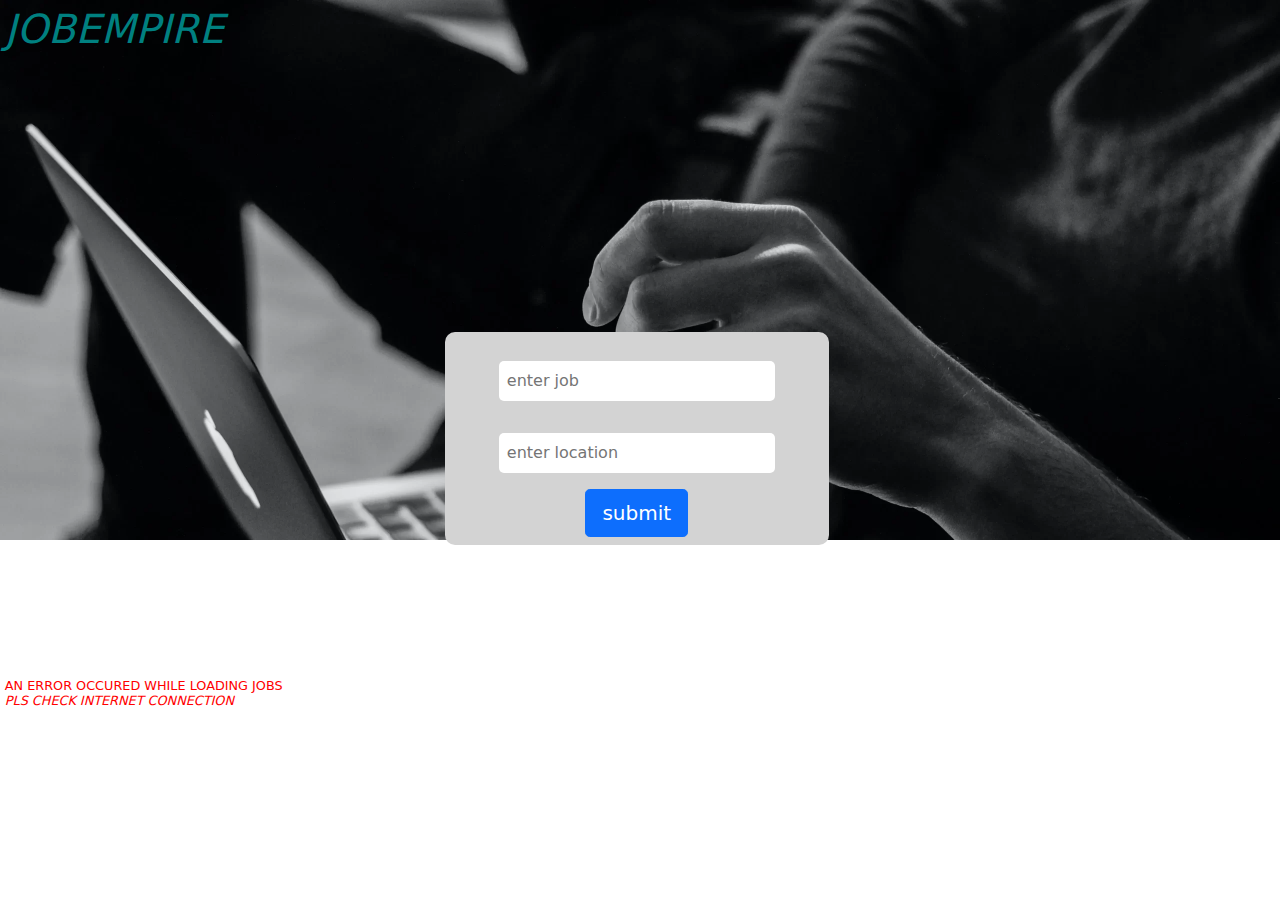
<file: JobWebsite/index.html>
<!DOCTYPE html>
<html lang="en">
<head>
    <meta charset="UTF-8">
    <title>job-Empire</title>
    <meta name="veiwport" width="device-width" initial-scale ="1">
    <link rel="stylesheet" href="style.css">
     <link rel="stylesheet" href="bootstrap-5.0.2-dist/css/bootstrap.min.css">
     <link rel="icon" href="img/image.webp"> 
</head>
<body>
    <main id="main">
        <header class="slide-in">
            <nav>
                <h1 class="slide-in">  jobempire</h1>
            </nav>           
         <form class="form">
             <h2 id="warning" class="warning"></h2>
             <div class="flex">
  <input type="search" class="input" id="userData" placeholder="enter job">
  <input type="text" class="input" id="userLocation" placeholder="enter location">
<button  class="btn btn-primary btn-lg" id="btn" onclick="getUserJob()" type="button">submit</button>
</div>
         </form>
         </header>
         <div id="results">
          <div class="spinner-grow text-primary why" role="status">
         <span class="visually-hidden">Loading...</span>
         </div>
         
         </div>
<h2 id="error" class="warning"></h2>
     <script src="script.js"></script>
     <script src="bootstrap-5.0.2-dist/js/bootstrap.min.js"></script>
  </body>
</file>
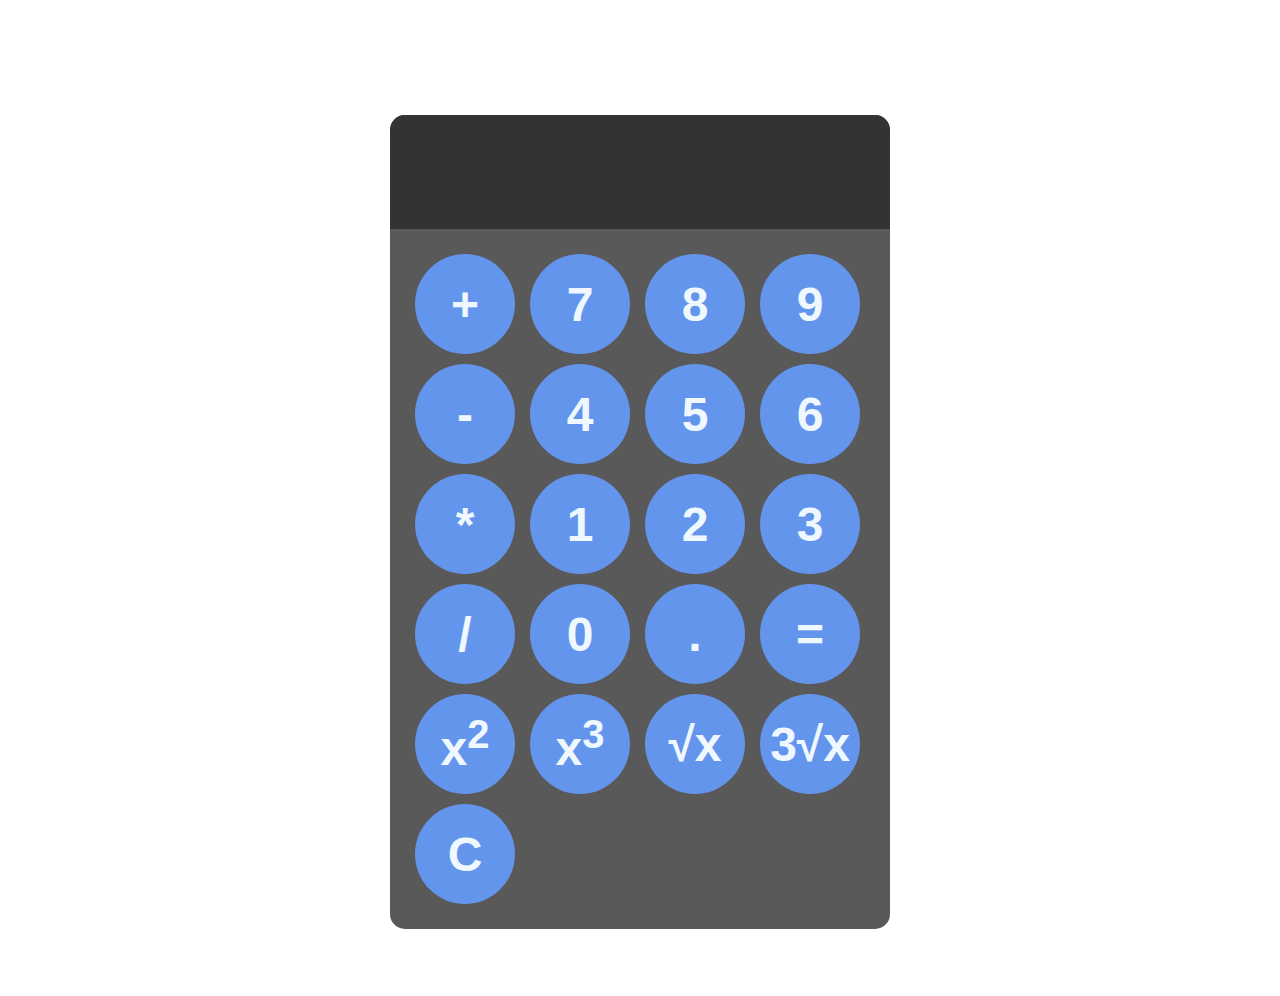
<file: js/CALCULATOR/INDEX.HTML>
<!DOCTYPE html>
<html lang="en">
<head>
    <meta charset="UTF-8">
    <meta http-equiv="X-UA-Compatible" content="IE=edge">
    <meta name="viewport" content="width=device-width, initial-scale=1.0">
    <title>Document</title>
    <link rel="stylesheet" href="style.css">
</head>
<body>
    <div id="calculator">
        <input id="display" readonly>
        <div id="keys">
           <button onclick="appendToDisplay('+')">+</button>
           <button onclick="appendToDisplay('7')">7</button>
           <button onclick="appendToDisplay('8')">8</button>
           <button onclick="appendToDisplay('9')">9</button>
           <button onclick="appendToDisplay('-')">-</button>
           <button onclick="appendToDisplay('4')">4</button>
           <button onclick="appendToDisplay('5')">5</button>
           <button onclick="appendToDisplay('6')">6</button>
           <button onclick="appendToDisplay('*')">*</button>
           <button onclick="appendToDisplay('1')">1</button>
           <button onclick="appendToDisplay('2')">2</button>
           <button onclick="appendToDisplay('3')">3</button>
           <button onclick="appendToDisplay('/')">/</button>
           <button onclick="appendToDisplay('0')">0</button>
           <button onclick="appendToDisplay('.')">.</button>
           <button onclick="calculate()">=</button>
           <button onclick="square()">x<sup>2</sup></button>
           <button onclick="cube()">x<sup>3</sup></button>
           <button onclick="squared()">&Sqrt;x</button>
           <button onclick="cubed()">3&Sqrt;x</button>
           <button onclick="clearDisplay()">C</button>
        </div>
    </div>
    <script src="script.js"></script>
</body>
</html>
</file>
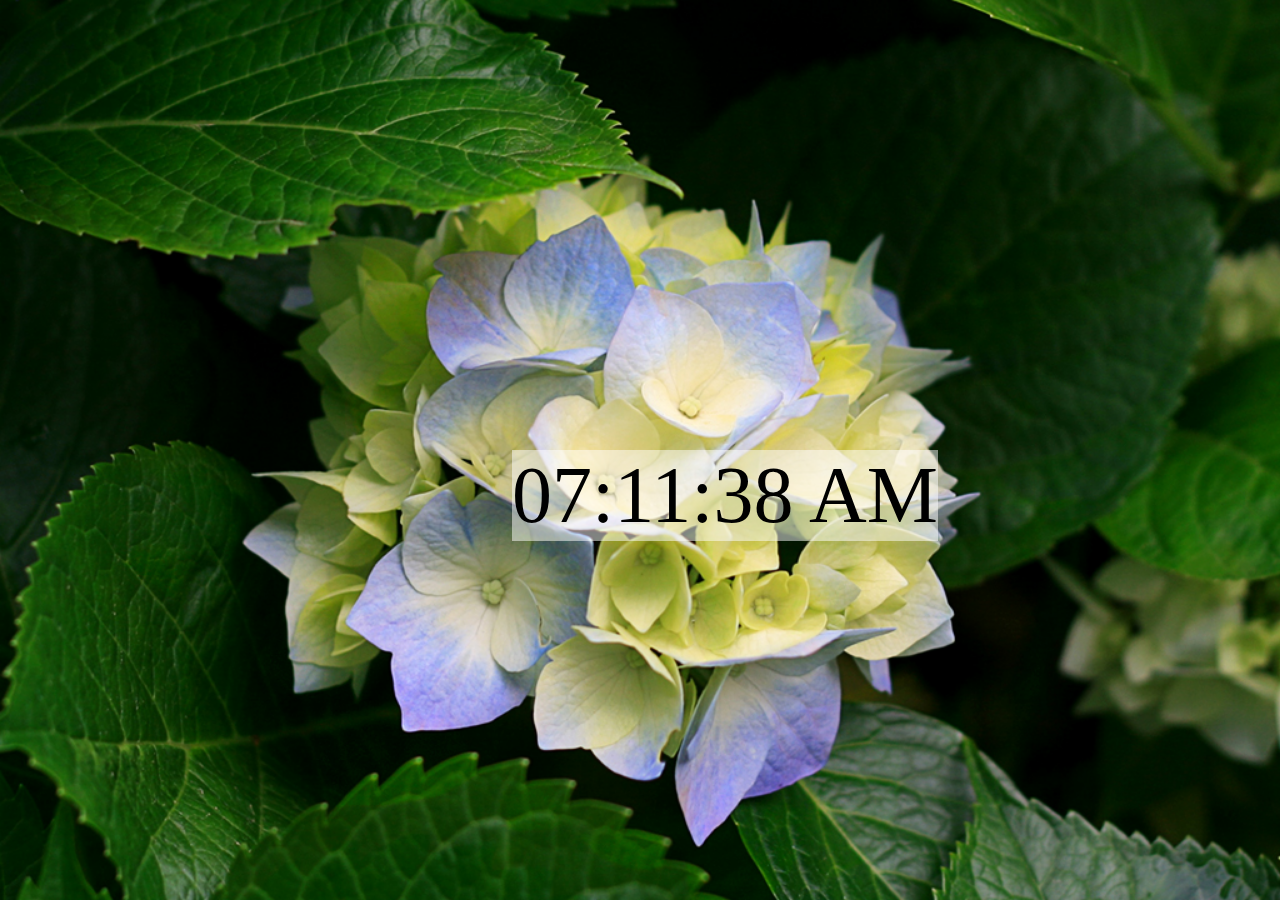
<file: js/digital clock/index.html>
<!DOCTYPE html>
<html lang="en">
<head>
    <meta charset="UTF-8">
    <meta http-equiv="X-UA-Compatible" content="IE=edge">
    <meta name="viewport" content="width=device-width, initial-scale=1.0">
    <title>Document</title>
    <link rel="stylesheet" href="style.css">
</head>
<body>
    <div id="clock-container">
        <div id="clock">00:00:00</div>
    </div>
    <script src="script.js"></script>
</body>
</html>
</file>
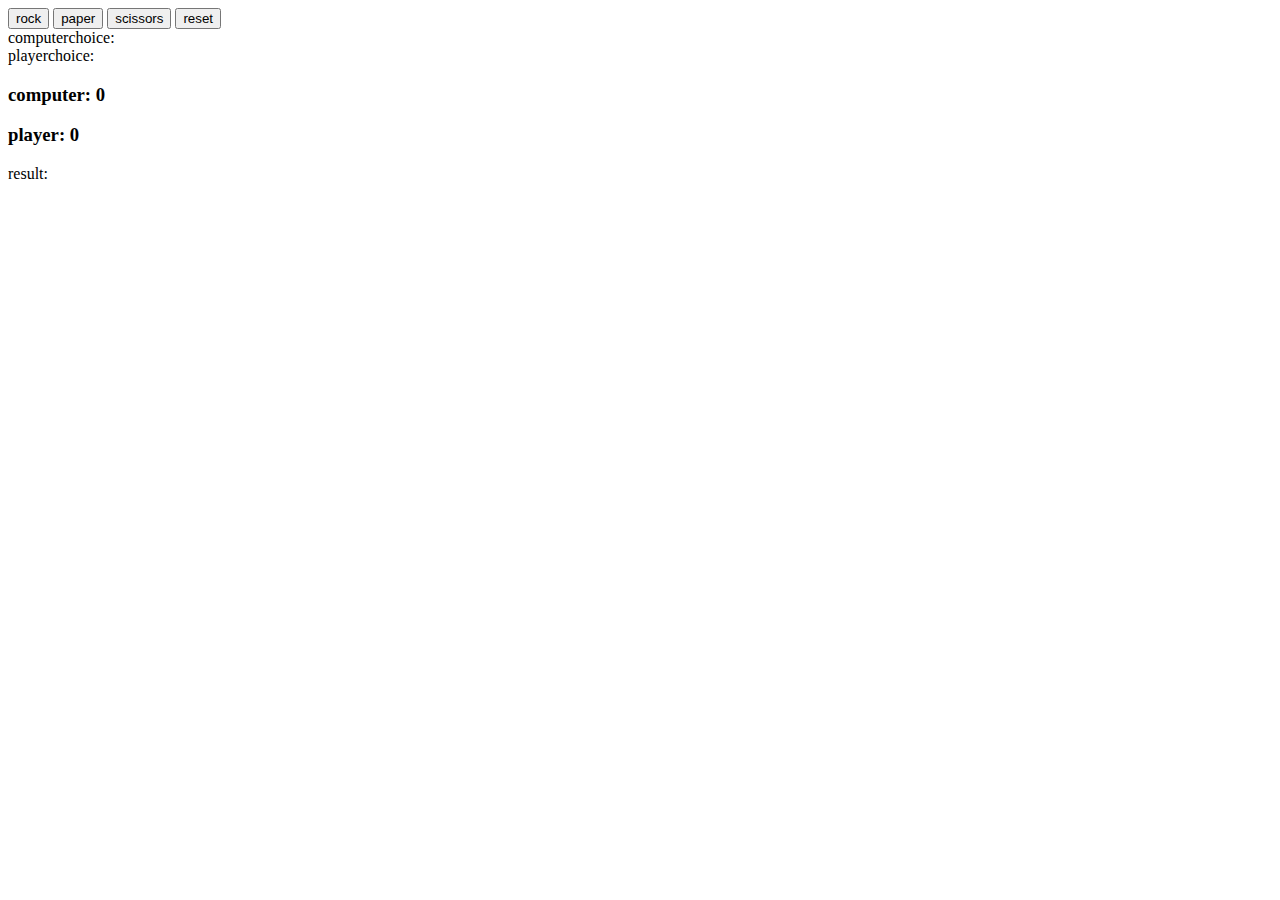
<file: js/rock-paper-scissors/index.html>
<!DOCTYPE html>
<html lang="en">
<head>
    <meta charset="UTF-8">
    <meta http-equiv="X-UA-Compatible" content="IE=edge">
    <meta name="viewport" content="width=device-width, initial-scale=1.0">
    <title>Document</title>
    <link rel="stylesheet" href="style.css">
</head>
<body>
    <div id="RSP">
       <button onclick="playGame('rock')">rock</button>
       <button  onclick="playGame('paper')">paper</button>
       <button  onclick="playGame('scissors')">scissors</button>
       <button  onclick="reset()">reset</button>
    </div>
    <div id="computerChoice">computerchoice:</div>
    <div id="playerChoice">playerchoice:</div>
 
    <div>
        <h3 id="computerScore">computer: 0</h3>
        <h3 id="playerScore">player: 0</h3>
    </div>

    <div id="result"><p>result: </p></div>
    <script src="script.js"></script>
</body>
</html>
</file>
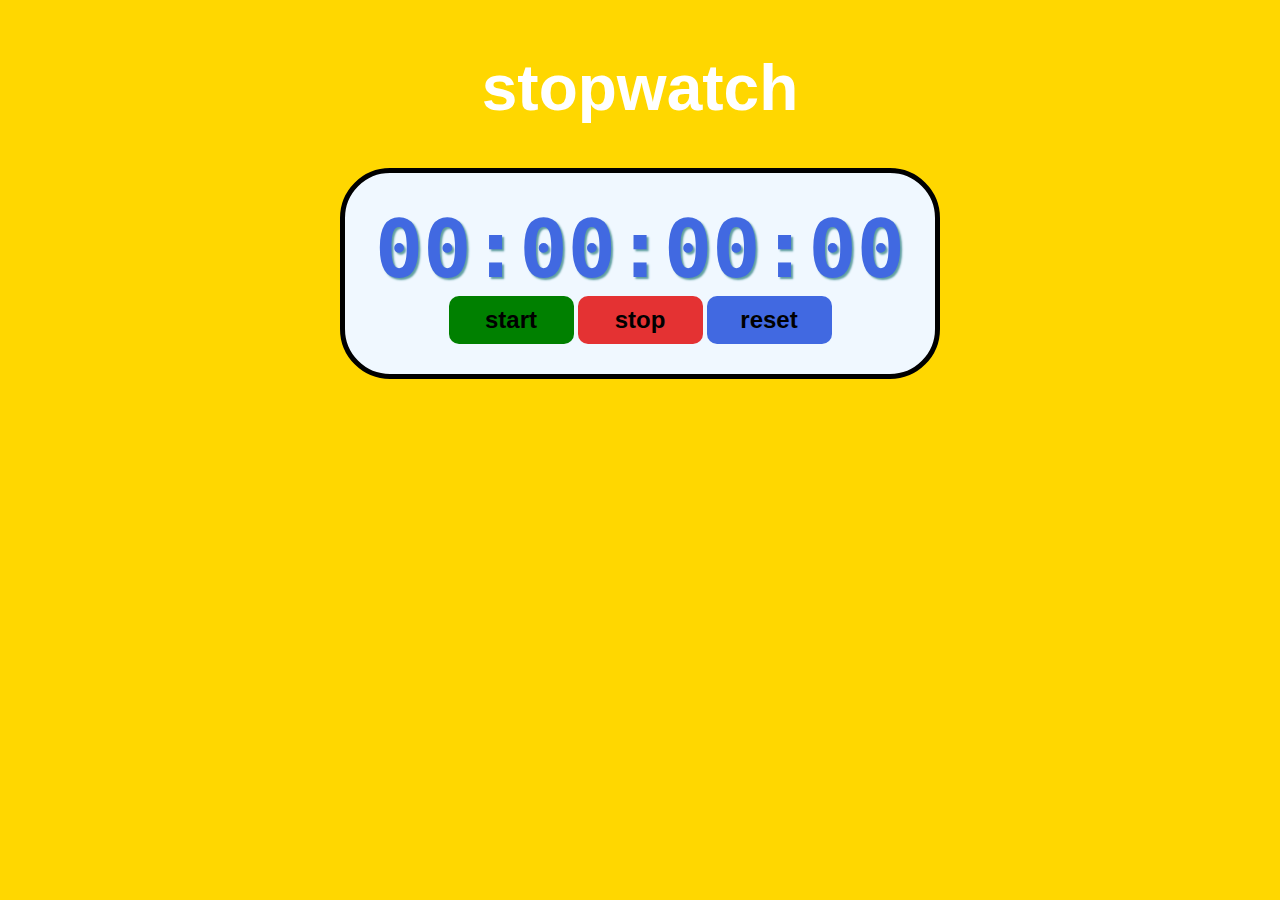
<file: js/stopWatch/index.html>
<!DOCTYPE html>
<html lang="en">
<head>
    <meta charset="UTF-8">
    <meta http-equiv="X-UA-Compatible" content="IE=edge">
    <meta name="viewport" content="width=device-width, initial-scale=1.0">
    <title>Document</title>
    <link rel="stylesheet" href="style.css">
</head>
<body>
   <h1 id="myH1">stopwatch</h1>
   <div id="container">
     <div id="display">
       00:00:00:00
     </div>
     <div id="control">
          <button id="startBtn" onclick="start()">start</button> 
          <button id="stopBtn" onclick="stop()">stop</button> 
          <button id="restartBtn" onclick="reset()">reset</button> 
    </div>
   </div>
    <script src="script.js"></script> 
</body>
</html>
</file>
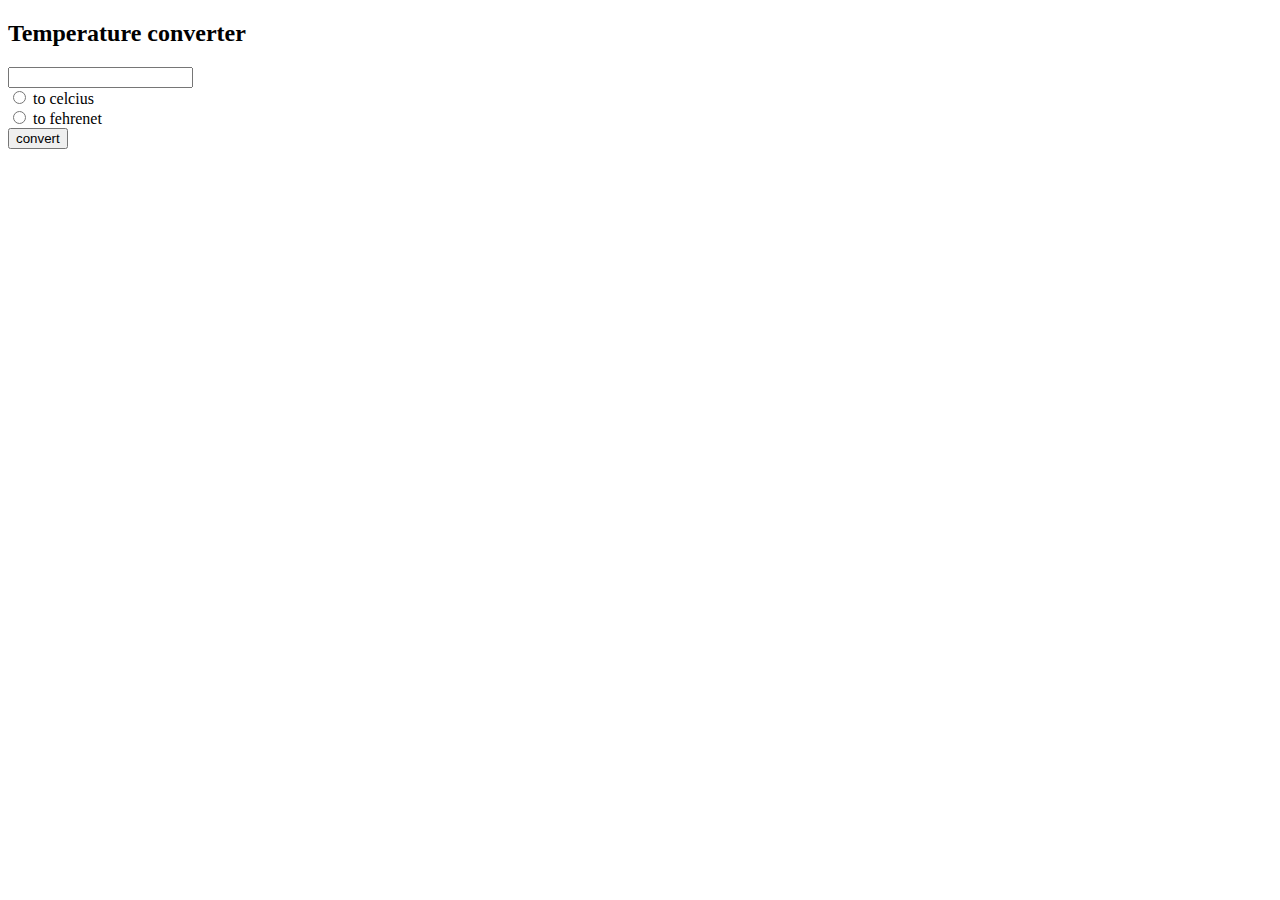
<file: js/tempconverter/text.html>
<!DOCTYPE html>
<html lang="en">
<head>
    <meta charset="UTF-8">
    <meta http-equiv="X-UA-Compatible" content="IE=edge">
    <meta name="viewport" content="width=device-width, initial-scale=1.0">
    <title>Document</title>
</head>
<body>
    <h2 id="total">Temperature converter</h2>
    <h3 id="convertedtemp"></h3>
    <input type="text" id="textbox" name="temp">
    <br>
    <input type="radio" id="tocelcius" name="temp">
    <label for="tocelcius">to celcius</label>
    <br>
    <input type="radio" id="tofehrenet" name="temp">
    <label for="tofehrenet">to fehrenet</label>
    <br>
    <button onclick="convert()">convert</button>
   <script src="script.js"></script>
</body>
</html>
</file>
<file: JobWebsite/style.css>
*{
    margin: 0;
    padding: 0;
    box-sizing: border-box;
}

header {
    background-image: url(img/hero12.webp);
    background-size: cover;
    height: 60vh;
    background-repeat: no-repeat;
    width: 100%; 
}
nav h1 {
    color: teal;
    text-transform: uppercase;
    font-style: italic;
    margin: 0.3rem;
    animation-delay: 1s;
}
nav {
    display: flex;
    justify-content: space-between;
    align-items: center;
    position: relative;
}
.form {
    background-color: lightgrey; 
    width: 100%; 
    height: auto; 
    padding: 0.5rem; 
    margin: 0.3rem; 
    border-radius: 10px; 
    position: relative; 
    top: 9%; 
    left: 20%;
    z-index: 2;
}
.warning {
    color: red;
    text-transform: uppercase;
    font-size: 0.8rem;
    margin: 0.3rem;
}
.center {
    display: flex;
    flex-direction: column;
    justify-content: center;
    align-items: center;
}
.why {
    margin-top: 7.5%;
    margin-left: calc(50% - 10px);
}
.slide-in {
    animation-name: slide;
    animation-duration: 1s;
    animation-timing-function: ease-in;
    animation-fill-mode: both;
    animation-iteration-count: 1;
}
.rad {
    border-radius: 20px;
}
.full-width {
    padding: 1rem;
}
@keyframes slide {
    0% {
        transform:scale(2);
        opacity: 0;
    }
    100% {
        transform: scale(1);
        opacity: 1;
    }
}
@media  only Screen and  (min-width: 600px){
    label {
        display: none;
    }
    .form {
        top: 50%;
        width: 30%;
        left: calc(50% - 200px);
    }
    .flex {
        display: flex;
        flex-direction: column;
        align-items: center;
        justify-content: center;
    }
    .form {
        z-index: 3;
    }
    .form .input {
        width: 75%;
        margin: 1rem;
        padding: 0.5rem;
        border: none;
        border-radius: 5px;
    }

    .form .input:focus {
        outline: none;
        border: 2px solid rgba(4, 18, 22, 0.548);
    }
    #result {
    width: 100%;
    padding: 1rem;
}
.full-width {
     width: 100% !important;
     height: auto ;
     position: relative;
     z-index: -1;
     padding: 1rem;
}
.rad {
    border-radius: 5px;
}
}
</file>
<file: js/CALCULATOR/style.css>
body {
   margin: 0;
   display: flex;
   justify-content: center;
   align-items: center;
   height: 100vh;
   padding: 3rem;
}


#calculator {
   font-family: Arial, Helvetica, sans-serif;
   background-color: hsl(0, 0%, 35%);
   border-radius: 15px;
   max-width: 500px;
   overflow: hidden;
   margin-top: 3rem;
}
#display {
   width: 100%;
   padding: 20px;
   font-size: 4rem;
   color: white;
   border: none;
   background-color: hsl(0, 0%, 20%)
}
#keys {
   display: grid;
   grid-template-columns: repeat(4,1fr);
   gap: 10px;
   padding: 25px;
}
button {
    width: 100px;
    height: 100px;
    border-radius: 50%;
    border: none;
    background-color: cornflowerblue;
    color: aliceblue;
    font-size: 3rem;
    font-weight: bold;
    cursor: pointer;
    transition: all 1s ease;
 }
 button:hover {
    background-color: royalblue;
 }

 button:active {
   background-color: royalblue;
}
</file>
<file: js/digital clock/style.css>
*{
    margin: 0;
    padding: 0;
    box-sizing: border-box;
}
body {
    background-color: aliceblue;
    background-image: url("img/Hydrangeas.jpg"), linear-gradient(to bottom,rgba(95, 158, 160,0.5),rgb(240, 248, 255,0.5));
    background-size: cover;
    background-repeat: no-repeat;
    min-height: 100vh;
    color: black;
}
#clock-container {
    display: flex;
    justify-content: center;
    align-items: center;
    position: absolute;
    top: 50%;
    left: 40%;
}
#clock-container {
    font-size: 5rem;
}
#clock {
    background-color: hsla(0,0%,100%,0.5);
}
</file>
<file: js/rock-paper-scissors/style.css>
.win {
    color: hsl(123, 76%, 45%);
    font-size: 3rem;
}

.lose {
    color: hsl(0, 76%, 45%);
    font-size: 3rem;
}
</file>
<file: js/stopWatch/style.css>
body {
    background-color: gold;
    display: flex;
    align-items: center;
    flex-direction: column;
}
#myH1 {
    font-size: 4rem;
    font-family: "arial","sans-serif";
    color: white;
}
#container {
    display: flex;
    flex-direction: column;
    align-items: center;
    padding: 30px;
    border: 5px solid;
    border-radius: 50px;
    background-color: aliceblue;
}
#display {
    font-size: 5rem;
    font-family: monospace;
    font-weight: bold;
    color: royalblue;
    text-shadow: 2px 2px 2px cadetblue;
}
#control button {
    font-size: 1.5rem;
    font-weight: bold;
    padding: 10px 20px;
    min-width: 125px;
    border: none;
    border-radius: 10px;
    cursor: pointer;
}
#startBtn {
    background-color: green;
    transition: all 1s ease;
} 
#startBtn:hover {
    background-color: rgba(0,210,0,0.6);
    box-shadow: 2px 2px 2px gba(0,210,0,0.6);
} 

#stopBtn {
    background-color: rgba(225,0,0,0.8);
    transition: all 1s ease;
} 
#stopBtn:hover {
    background-color: red;
    box-shadow: 2px 2px 2px gba(0,210,0,0.6);
}

#restartBtn {
    background-color: royalblue;
    transition: all 1s ease;
} 
#restartBtn:hover {
    background-color: blue;
    box-shadow: 2px 2px 2px gba(0,210,0,0.6);
}
</file>
